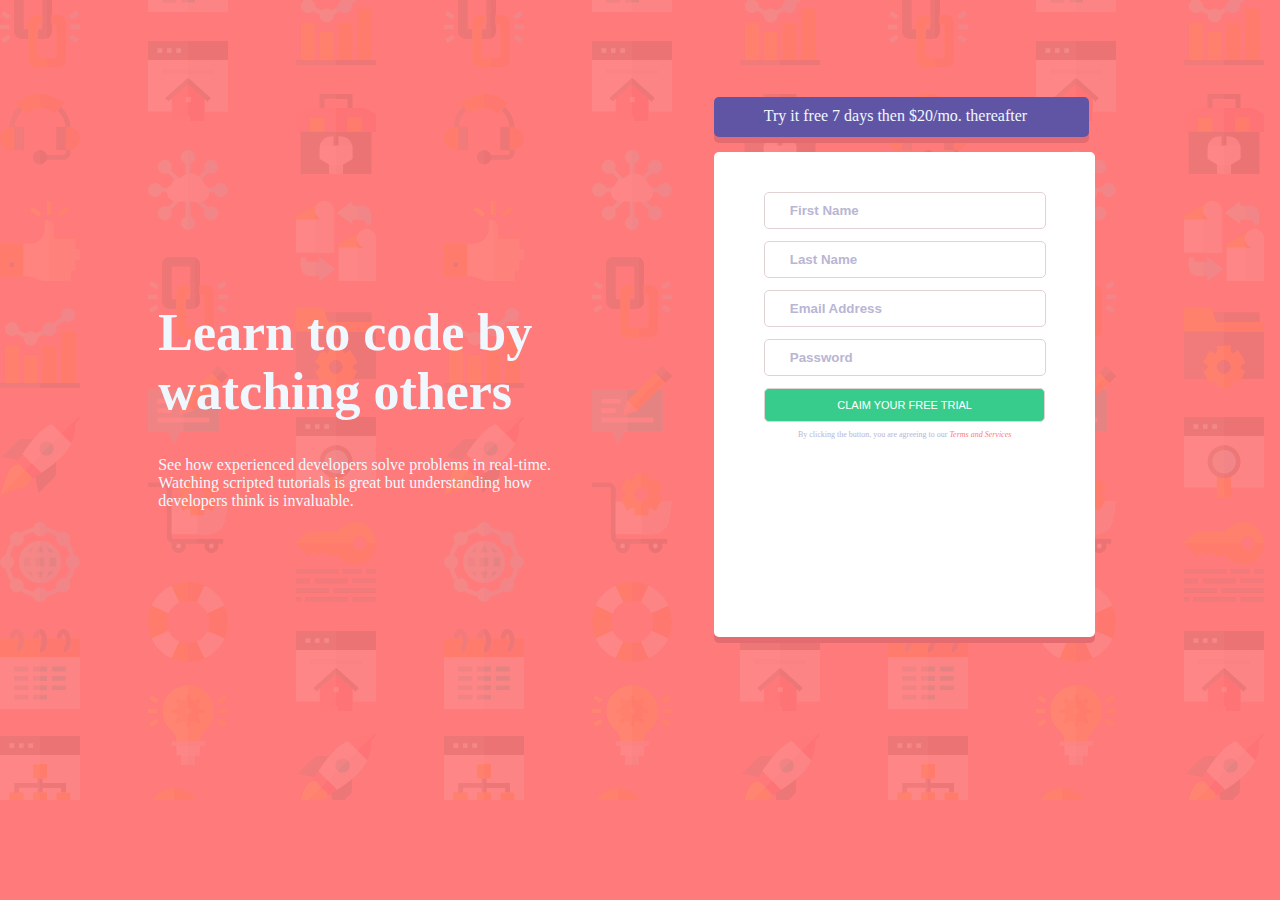
<file: Index.html>
<!DOCTYPE html>
<html lang="en">
  <head>
    <meta charset="UTF-8" />
    <meta http-equiv="X-UA-Compatible" content="IE=edge" />
    <meta name="viewport" content="width=device-width, initial-scale=1.0" />
    <link rel="stylesheet" href="https://fonts.google.com/specimen/Poppins" />
    <link rel="stylesheet" href="./index.css" type="text/css" />
    <title>Form</title>
  </head>
  <body>
    <div class="container">
      <div class="write-up">
        <h1>Learn to code by watching others</h1>
        <p>
          See how experienced developers solve problems in real-time. Watching
          scripted tutorials is great but understanding how developers think is
          invaluable.
        </p>
      </div>
      <div class="form">
        <div class="free">
          <p><b>Try it free 7 days </b>then $20/mo. thereafter</p>
        </div>
        <form action="top">
          <div class="first">
            <input type="text" placeholder="First Name"  />
          </div>
          <div class="last">
            <input type="text" placeholder="Last Name" />
          </div>
          <div class="mail">
            <input type="text" placeholder="Email Address" />
          </div>
          <div class="pass">
            <input type="text" placeholder="Password" />
          </div>
          <div class="submit">
            <input type="submit" value="Claim your free trial" />
          </div>
          <div class="terms">
            <p>
              By clicking the button, you are agreeing to our
              <i>Terms and Services</i>
            </p>
          </div>
        </form>
      </div>
    </div>
  </body>
</html>
</file>
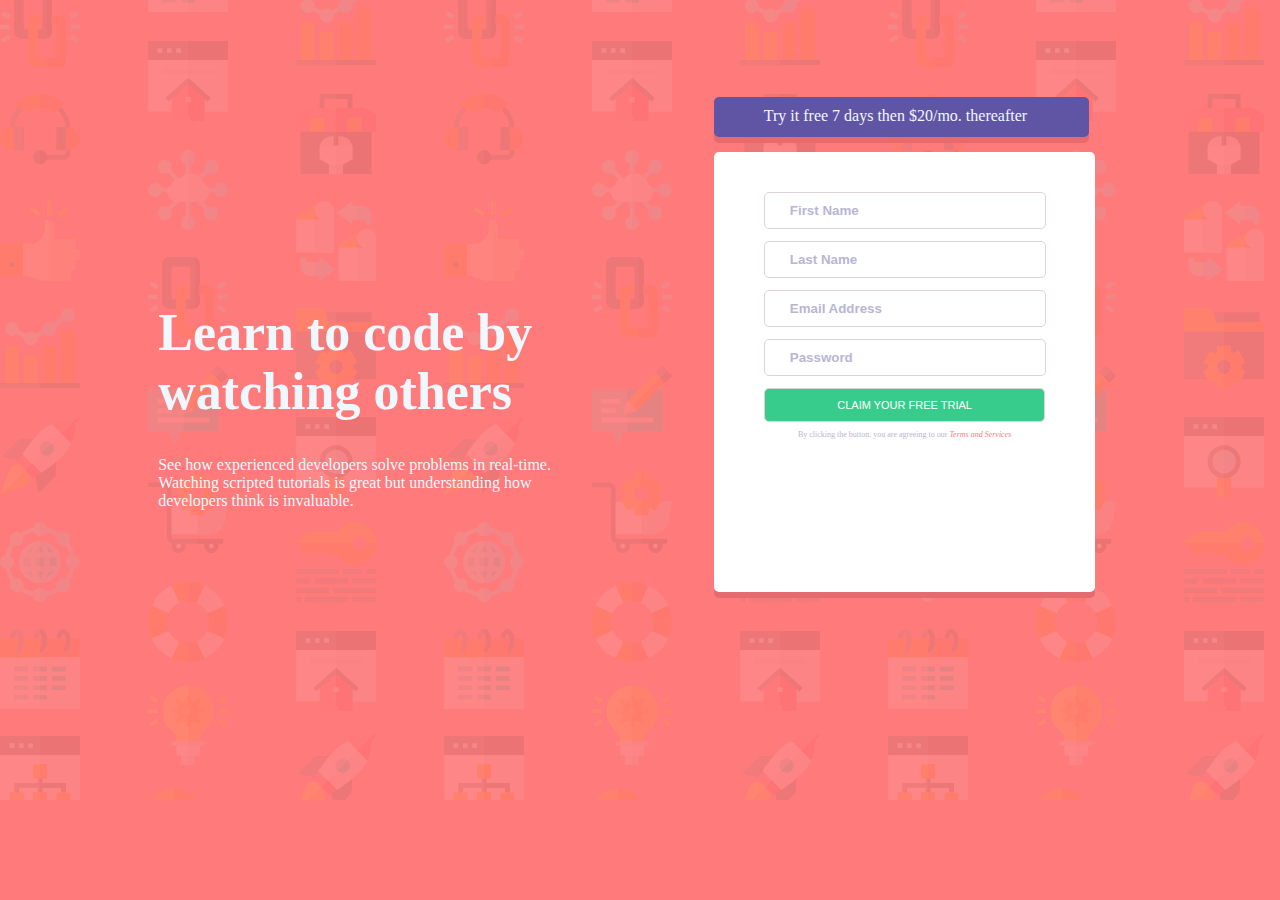
<file: ZuriForm.html>
<!DOCTYPE html>
<html lang="en">
  <head>
    <meta charset="UTF-8" />
    <meta http-equiv="X-UA-Compatible" content="IE=edge" />
    <meta name="viewport" content="width=device-width, initial-scale=1.0" />
    <link rel="stylesheet" href="https://fonts.google.com/specimen/Poppins" />
    <link rel="stylesheet" href="./Zuriform.css" type="text/css" />
    <title>Form</title>
  </head>
  <body>
    <div class="container">
      <div class="write-up">
        <h1>Learn to code by watching others</h1>
        <p>
          See how experienced developers solve problems in real-time. Watching
          scripted tutorials is great but understanding how developers think is
          invaluable.
        </p>
      </div>
      <div class="form">
        <div class="free">
          <p><b>Try it free 7 days </b>then $20/mo. thereafter</p>
        </div>
        <form action="top">
          <div class="first">
            <input type="text" placeholder="First Name"  />
          </div>
          <div class="last">
            <input type="text" placeholder="Last Name" />
          </div>
          <div class="mail">
            <input type="text" placeholder="Email Address" />
          </div>
          <div class="pass">
            <input type="text" placeholder="Password" />
          </div>
          <div class="submit">
            <input type="submit" value="Claim your free trial" />
          </div>
          <div class="terms">
            <p>
              By clicking the button, you are agreeing to our
              <i>Terms and Services</i>
            </p>
          </div>
        </form>
      </div>
    </div>
  </body>
</html>
</file>
<file: index.css>
/* # Front-end Style Guide

## Layout

The designs were created to the following widths:

- Mobile: 375px
- Desktop: 1440px

## Colors

### Primary

- Red: hsl(0, 100%, 74%) 
- Green: hsl(154, 59%, 51%)

### Accent

- Blue: hsl(248, 32%, 49%)

### Neutral

- Dark Blue: hsl(249, 10%, 26%) 
- Grayish Blue: hsl(246, 25%, 77%)

## Typography

### Body Copy

- Font size: 16px

### Font

- Family: [Poppins](https://fonts.google.com/specimen/Poppins)
- Weights: 400, 500, 600, 700 */
/* Web view with width -1440px */

body {
  font-family: "Poppins";
  max-width: 1440px;
  font-size: 16px;
  background-image: url(./bg-intro-desktop.png);
  background-color: hsl(0, 100%, 74%);
  background-repeat: no-repeat;
  color: aliceblue;
}
.container {
  display: flex;
  justify-content: space-around;
  margin-top: 60px;
}

.write-up {
  
  width: 34vw;
  height: 35vw;
  margin-left: 90px;
 

}
h1 {
  margin-top: 27vh;
  
  font-weight: 700;
  font-size: 52px;

}
.form {
  border-radius: 15px;
  margin-right: 50px;

  width: 35vw;
  height: 40vw;
}
.free {
  margin-top: 37px;
 
  height: 40px;
  background-color: hsl(248, 32%, 49%);
  margin-bottom: 15px;
  border-radius: 5px;
  width: 29.3vw;
  box-shadow: 0 6px 0 #e46c70;
}
.free p {
  padding: 10px 50px;
}
form[action="top"] {
  background-color: white;
  width: 22vw;
  height: 45vh;
  border-radius: 5px;
  padding: 40px 50px;
  box-shadow: 0 6px 0 #e46c70;
}

b {
  font-weight: 500;
  font-size: 16px;
}


input[type="text"] {
  padding: 10px 25px;
  margin-bottom: 12px;
  border-radius: 5px;
  width: 18vw;
  border: 1px solid rgb(224, 210, 210);

}

::placeholder{
  font-weight: 600;
color: hsl(246, 25%, 77%);}
input[type="text"]:hover {
  border: 1px solid rgb(248, 243, 243);
}
input[type="text"]:hover {
  border: 1px solid hsl(0, 100%, 74%);
}
input[type="submit"] {
  background-color: hsl(154, 59%, 51%);
  border-radius: 5px;
  color: white;
  text-transform: uppercase;
  padding: 10px 50px;
  width: 22vw;
  border: 1px solid rgb(224, 210, 210);
  font-size: 11px;
  cursor: pointer;
}
.terms {
  font-size: 8px;

  color: hsl(246, 25%, 77%);
  text-align: center;
}
.terms i {
  color: hsl(0, 100%, 74%);
}
/* Mobile view width - 420px */
@media screen and (max-width: 420px) {

  body {
    font-size: 16px;
    background-image: url(./bg-intro-mobile.png);
    background-color: hsl(0, 100%, 74%);
    background-repeat: no-repeat;
    color: aliceblue;

    margin: 0;
  }

  .container {
    display: flex;
    flex-direction: column;
    margin-top: 4px;
    width: 100%;
  }

  .write-up {
    width: 90%;

    margin-left: 5%;
    height: 35vw;
    margin-bottom: 4vh;


  }

  h1 {
    margin-top: 8vh;
    font-weight: 700;
    font-size: 23px;
    width: 50%;
    text-align: center;
    padding-left: 20%;
  }

  h1+p {
    font-size: 14px;
    width: 80%;
    text-align: center;
    line-break: auto;
    padding-left: 10%;
  }

  .form {
    border-radius: 15px;
    width: 90%;
    height: 55vh;
    margin-left: 6.5%;
  }

  .free {
    height: 60px;
    background-color: hsl(248, 32%, 49%);
    border-radius: 10px;
    width: 63.5%;
    padding: 11px 60px;
    box-shadow: 0 6px 0 #e46c70;

  }

  .free p {
    padding: 0px 5px;
    text-align: center;
  }

  form[action="top"] {
    background-color: white;
    width: 90%;
    height: 50vh;
    border-radius: 10px;
    padding: 10px 10px;
    box-shadow: 0 6px 0 #e46c70;

  }


  b {
    font-weight: 400;
    font-size: 16px;
  }

  .first {
    margin-top: 10px;
  }

  input[type="text"] {
    padding: 15px 15px;
    margin-bottom: 15px;
    margin-left: 10px;
    border-radius: 5px;
    width: 80%;
    border: 1px solid rgb(224, 210, 210);
  }

  ::placeholder {
    font-weight: 600;
    color: hsl(246, 25%, 77%);
  }

  input[type="text"]:hover {
    border: 1px solid rgb(248, 243, 243);
  }

  input[type="submit"] {
    background-color: hsl(154, 59%, 51%);
    border-radius: 5px;
    color: white;
    text-transform: uppercase;
    padding: 15px 25px;
    width: 90%;
    border: 1px solid rgb(224, 210, 210);
    margin-left: 10px;
    font-size: 16px;
  }

  input[type="submit"] {
    background-color: hsl(154, 59%, 51%);
    border: 1px solid hsl(246, 25%, 77%);
  }

  .terms {
    font-size: 10px;
    color: hsl(246, 25%, 77%);
    width: 60%;
    margin-left: 15%;
    margin-bottom: 2px;
  }

  .terms i {
    color: hsl(0, 100%, 74%);
    word-break: 20px;

  }
}
/* Mobile view width - 375px */
@media screen and (max-width: 375px) {
   
  body {
    font-size: 16px;
    background-image: url(./bg-intro-mobile.png);
    background-color: hsl(0, 100%, 74%);
    background-repeat: no-repeat;
    color: aliceblue;
     
      margin: 0;
  }
  .container {
    display: flex;
    flex-direction: column;
    margin-top: 4px;
    width: 100%;
  }
  .write-up {
    width: 90%;

 margin-left: 5%;
 height: 50vw;
 margin-bottom: 3vh;

   
  }
  
  h1 {
    margin-top: 8.5vh;
    font-weight: 700;
    font-size: 23px;
    width: 50%;
    text-align: center;
    padding-left: 20%;
  }
  h1+p{
    font-size: 14px;
    width: 80%;
    text-align: center;
    line-break: auto;
    padding-left: 10%;
  }
  .form {
    border-radius: 15px;
   width: 90%;
   height: 60vh;
   margin-left: 6.5%;
  }
  .free {
    height: 60px;
    background-color: hsl(248, 32%, 49%);
    border-radius: 10px;
    width: 60%;
    padding: 11px 60px;
    box-shadow: 0 6px 0 #e46c70;
    border-bottom: 5px;
    
  }
  .free p {
    padding: 0px 5px;
    text-align: center;
  }
  form[action="top"] {
    background-color: white;
    width: 90%;
    height: 45vh;
    border-radius: 10px;
    padding: 15px 10px;
    box-shadow: 0 6px 0 #e46c70;
    
  }
  
  
  b {
    font-weight: 400;
    font-size: 16px;
  }
 .first{
  margin-top: 10px;
 }
  input[type="text"] {
    padding: 15px 15px;
    margin-bottom: 15px;
    margin-left: 10px;
    border-radius: 5px;
    width: 80%;
    border: 1px solid rgb(224, 210, 210);
  }
 ::placeholder{
    font-weight: 600;
    color: hsl(246, 25%, 77%);
  }
  input[type="text"]:hover {
    border: 1px solid rgb(248, 243, 243);
  }
  
  input[type="submit"] {
    background-color: hsl(154, 59%, 51%);
    border-radius: 5px;
    color: white;
    text-transform: uppercase;
    padding: 15px 25px;
    width: 90%;
    border: 1px solid rgb(224, 210, 210);
    margin-left: 10px;
    font-size: 16px;
  }
  input[type="submit"]{
    background-color: hsl(154, 59%, 51%);
    border: 1px solid hsl(246, 25%, 77%);
  }
  .terms {
    font-size:10px;
    color: hsl(246, 25%, 77%);
    width: 70%;
    margin-left: 15%;
    margin-bottom: 2px;
  }
  .terms i {
    color: hsl(0, 100%, 74%);
    word-break: 20px;
   
  }
}
</file>
<file: Zuriform.css>
/* # Front-end Style Guide

## Layout

The designs were created to the following widths:

- Mobile: 375px
- Desktop: 1440px

## Colors

### Primary

- Red: hsl(0, 100%, 74%) 
- Green: hsl(154, 59%, 51%)

### Accent

- Blue: hsl(248, 32%, 49%)

### Neutral

- Dark Blue: hsl(249, 10%, 26%) 
- Grayish Blue: hsl(246, 25%, 77%)

## Typography

### Body Copy

- Font size: 16px

### Font

- Family: [Poppins](https://fonts.google.com/specimen/Poppins)
- Weights: 400, 500, 600, 700 */
/* Web view with width -1440px */
body {
  font-family: "Poppins";
  max-width: 1440px;
  font-size: 16px;
  background-image: url(./bg-intro-desktop.png);
  background-color: hsl(0, 100%, 74%);
  background-repeat: no-repeat;
  color: aliceblue;
}
.container {
  display: flex;
  justify-content: space-around;
  margin-top: 60px;
}

.write-up {
  
  width: 34vw;
  height: 35vw;
  margin-left: 90px;
 

}
h1 {
  margin-top: 27vh;
  
  font-weight: 700;
  font-size: 52px;

}
.form {
  border-radius: 15px;
  margin-right: 50px;

  width: 35vw;
  height: 40vw;
}
.free {
  margin-top: 37px;
 
  height: 40px;
  background-color: hsl(248, 32%, 49%);
  margin-bottom: 15px;
  border-radius: 5px;
  width: 29.3vw;
  box-shadow: 0 6px 0 #e46c70;
}
.free p {
  padding: 10px 50px;
}
form[action="top"] {
  background-color: white;
  width: 22vw;
  height: 40vh;
  border-radius: 5px;
  padding: 40px 50px;
  box-shadow: 0 6px 0 #e46c70;
}

b {
  font-weight: 500;
  font-size: 16px;
}


input[type="text"] {
  padding: 10px 25px;
  margin-bottom: 12px;
  border-radius: 5px;
  width: 18vw;
  border: 1px solid rgb(224, 210, 210);

}

::placeholder{
  font-weight: 600;
color: hsl(246, 25%, 77%);}
input[type="text"]:hover {
  border: 1px solid rgb(248, 243, 243);
}
input[type="text"]:hover {
  border: 1px solid hsl(0, 100%, 74%);
}
input[type="submit"] {
  background-color: hsl(154, 59%, 51%);
  border-radius: 5px;
  color: white;
  text-transform: uppercase;
  padding: 10px 50px;
  width: 22vw;
  border: 1px solid rgb(224, 210, 210);
  font-size: 11px;
  cursor: pointer;
}
.terms {
  font-size: 8px;

  color: hsl(246, 25%, 77%);
  text-align: center;
}
.terms i {
  color: hsl(0, 100%, 74%);
}

/* Mobile view width - 375px */
@media screen and (max-width: 375px) {
   
  body {
    font-size: 16px;
    background-image: url(./bg-intro-mobile.png);
    background-color: hsl(0, 100%, 74%);
    background-repeat: no-repeat;
    color: aliceblue;
     
      margin: 0;
  }
  .container {
    display: flex;
    flex-direction: column;
    margin-top: 6px;
    width: 100%;
  }
  .write-up {
    width: 90%;

 margin-left: 5%;
 height: 50vw;
 margin-bottom: 5vh;

   
  }
  
  h1 {
    margin-top: 10vh;
    font-weight: 700;
    font-size: 23px;
    width: 50%;
    text-align: center;
    padding-left: 20%;
  }
  h1+p{
    font-size: 14px;
    width: 80%;
    text-align: center;
    line-break: auto;
    padding-left: 10%;
  }
  .form {
    border-radius: 15px;
   width: 90%;
   height: 50vh;
   margin-left: 6.5%;
  }
  .free {
    height: 60px;
    background-color: hsl(248, 32%, 49%);
    border-radius: 10px;
    width: 60%;
    padding: 11px 60px;
    box-shadow: 0 6px 0 #e46c70;
    
  }
  .free p {
    padding: 0px 5px;
    text-align: center;
  }
  form[action="top"] {
    background-color: white;
    width: 90%;
    height: 40vh;
    border-radius: 10px;
    padding: 10px 10px;
    box-shadow: 0 6px 0 #e46c70;
    
  }
  
  
  b {
    font-weight: 400;
    font-size: 16px;
  }
 .first{
  margin-top: 10px;
 }
  input[type="text"] {
    padding: 15px 15px;
    margin-bottom: 15px;
    margin-left: 10px;
    border-radius: 5px;
    width: 80%;
    border: 1px solid rgb(224, 210, 210);
  }
 ::placeholder{
    font-weight: 600;
    color: hsl(246, 25%, 77%);
  }
  input[type="text"]:hover {
    border: 1px solid rgb(248, 243, 243);
  }
  
  input[type="submit"] {
    background-color: hsl(154, 59%, 51%);
    border-radius: 5px;
    color: white;
    text-transform: uppercase;
    padding: 15px 25px;
    width: 90%;
    border: 1px solid rgb(224, 210, 210);
    margin-left: 10px;
    font-size: 16px;
  }
  input[type="submit"]{
    background-color: hsl(154, 59%, 51%);
    border: 1px solid hsl(246, 25%, 77%);
  }
  .terms {
    font-size:10px;
    color: hsl(246, 25%, 77%);
    width: 70%;
    margin-left: 15%;
  }
  .terms i {
    color: hsl(0, 100%, 74%);
    word-break: 20px;
  }
}
</file>
